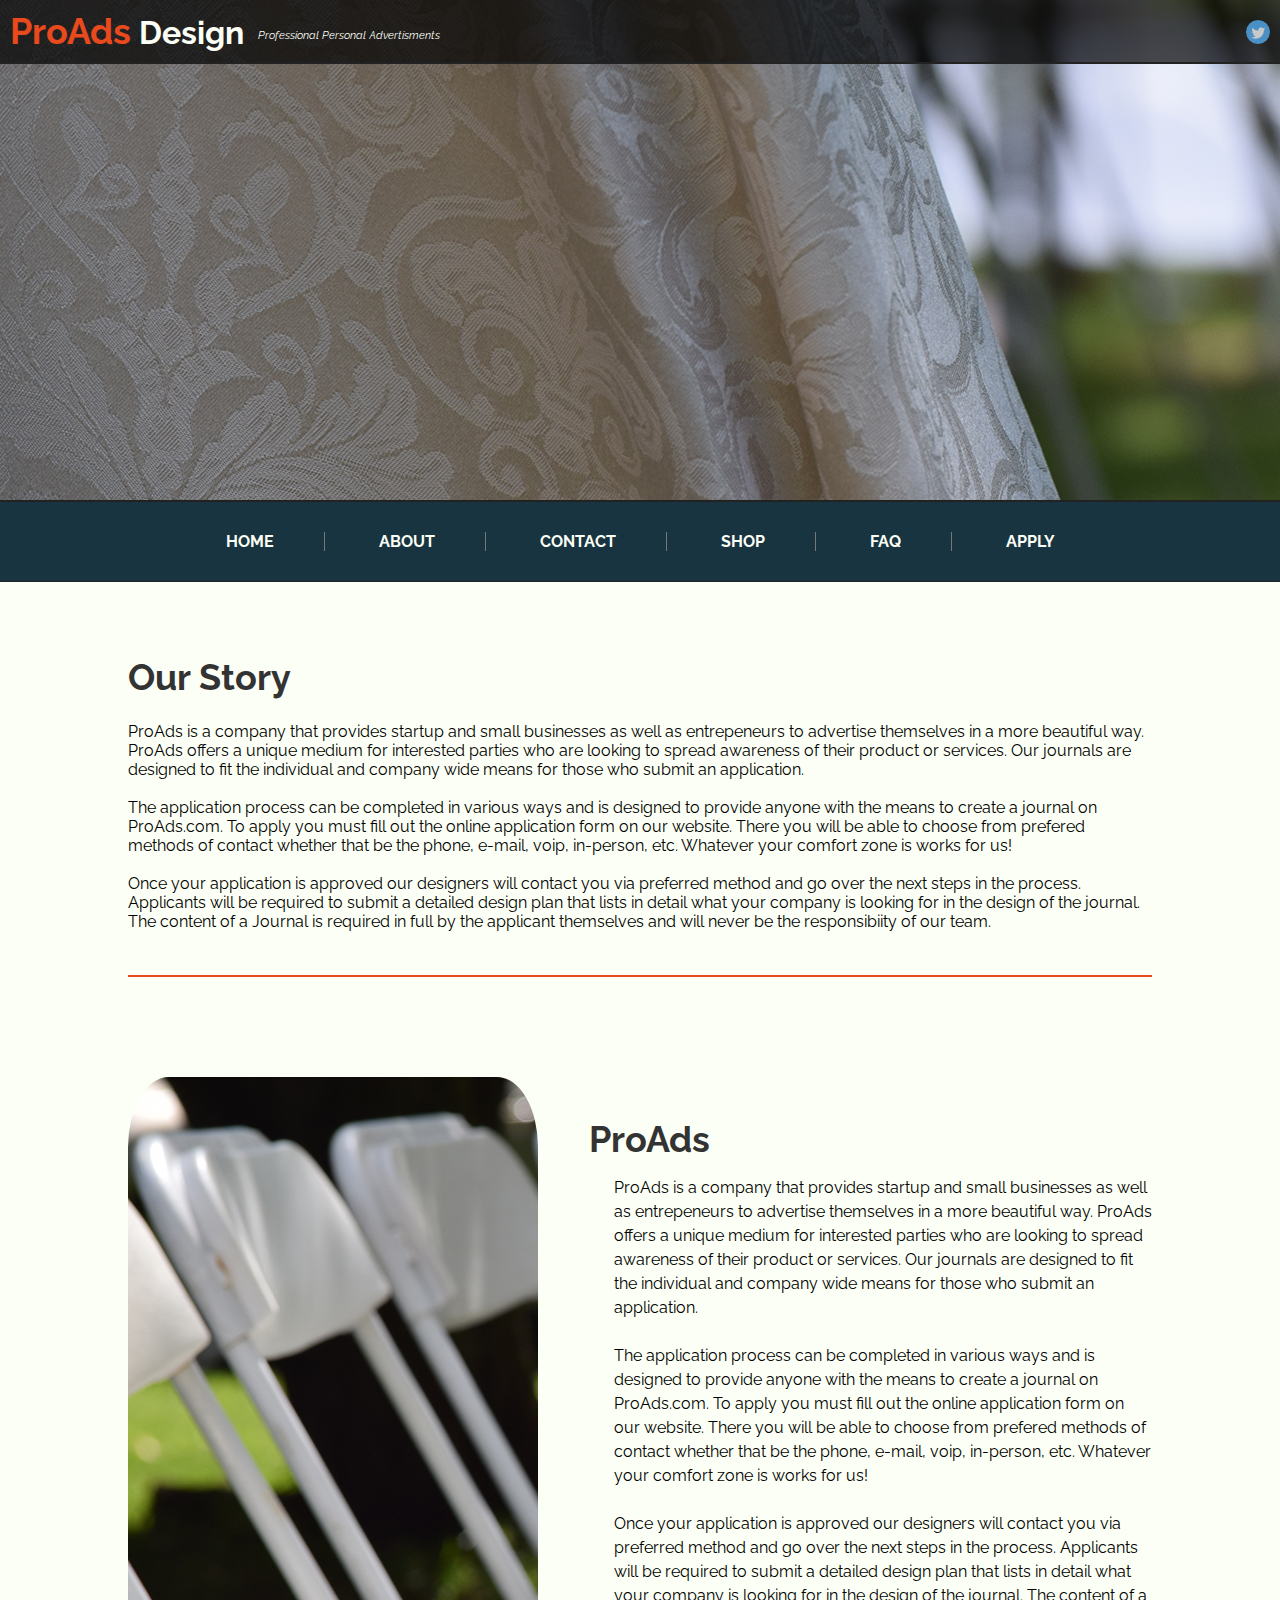
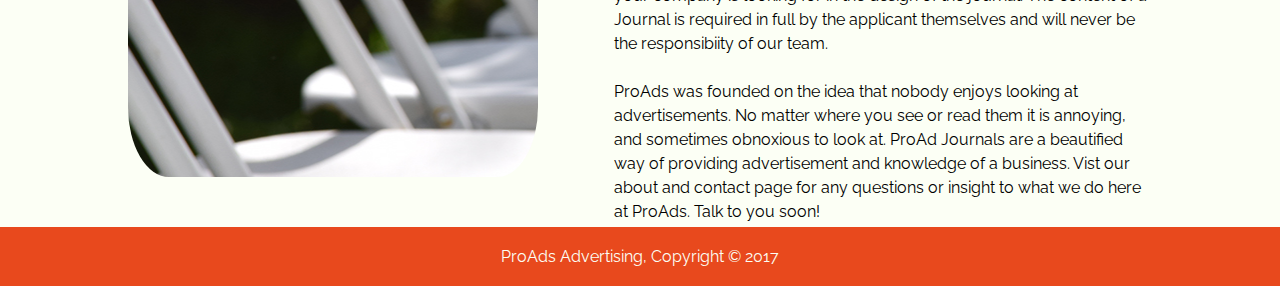
<file: about.html>
<!DOCTYPE html>
<html>
<head>
	<title>About Us</title>
	<link rel="stylesheet" type="text/css" href="css/main.css">
	<meta name="keywords" content="ProAds, ProAds Design, Online Advertising, Online Advertisments, About, About ProAds, Our Story">
</head>
<body>
	<header>
		<div class="container-header">
			<div id="branding">
				<h1><span class="highlight">ProAds</span> Design</h1>
				<p><em>Professional Personal Advertisments</em></p>
				<a href="http://www.twitter.com"><img id="twitter" src="images/twitter.png"></a>
			</div>
			
		</div>
</header>

<section id="about-showcase">
	<div class="container">
	
	</div>
</section>
<div class="container-nav">
	<nav id="nav">
				<ul>
					<li class="current"><a href="index.html">HOME</a></li>
					<li><a href="about.html">ABOUT</a></li>
					<li><a href="contact.html">CONTACT</a></li>
					<li><a href="contact.html">SHOP</a></li>
					<li><a href="faq.html">FAQ</a></li>
					<li class="last"><a href="apply.html">APPLY</a></li>
				</ul>
			</nav>
</div>

<section class="open-statement">
<div class="container-divide">
	<h1>Our Story</h1>
	<p>ProAds is a company that provides startup and small businesses as well as entrepeneurs to advertise themselves in a more beautiful way. ProAds offers a unique medium for interested parties who are looking to spread awareness of their product or services. Our journals are designed to fit the individual and company wide means for those who submit an application.<br><br>

	The application process can be completed in various ways and is designed to provide anyone with the means to create a journal on ProAds.com. To apply you must fill out the online application form on our website. There you will be able to choose from prefered methods of contact whether that be the phone, e-mail, voip, in-person, etc. Whatever your comfort zone is works for us!<br><br>

	Once your application is approved our designers will contact you via preferred method and go over the next steps in the process. Applicants will be required to submit a detailed design plan that lists in detail what your company is looking for in the design of the journal. The content of a Journal is required in full by the applicant themselves and will never be the responsibiity of our team.<br><br>
</p>

</div>
</section>

<section id="journal-section">
	<div class="container">
		<aside>
			<div id="journal-image">
				
			</div>
		</aside>
	
		<article id="article-example">
			<h1>ProAds</h1>
			<div class="indent">
				<p>ProAds is a company that provides startup and small businesses as well as entrepeneurs to advertise themselves in a more beautiful way. ProAds offers a unique medium for interested parties who are looking to spread awareness of their product or services. Our journals are designed to fit the individual and company wide means for those who submit an application.<br><br>

				The application process can be completed in various ways and is designed to provide anyone with the means to create a journal on ProAds.com. To apply you must fill out the online application form on our website. There you will be able to choose from prefered methods of contact whether that be the phone, e-mail, voip, in-person, etc. Whatever your comfort zone is works for us!<br><br>

				Once your application is approved our designers will contact you via preferred method and go over the next steps in the process. Applicants will be required to submit a detailed design plan that lists in detail what your company is looking for in the design of the journal. The content of a Journal is required in full by the applicant themselves and will never be the responsibiity of our team.<br><br>

				ProAds was founded on the idea that nobody enjoys looking at advertisements. No matter where you see or read them it is annoying, and sometimes obnoxious to look at. ProAd Journals are a beautified way of providing advertisement and knowledge of a business. Vist our about and contact page for any questions or insight to what we do here at ProAds. Talk to you soon!<br><br>

	 			</p>
			</div>
			
			</article>
	</div>
</section>


<footer id="about-footer">
	<p>ProAds Advertising, Copyright &copy; 2017</p>
</footer>

</body>
</html>
</file>
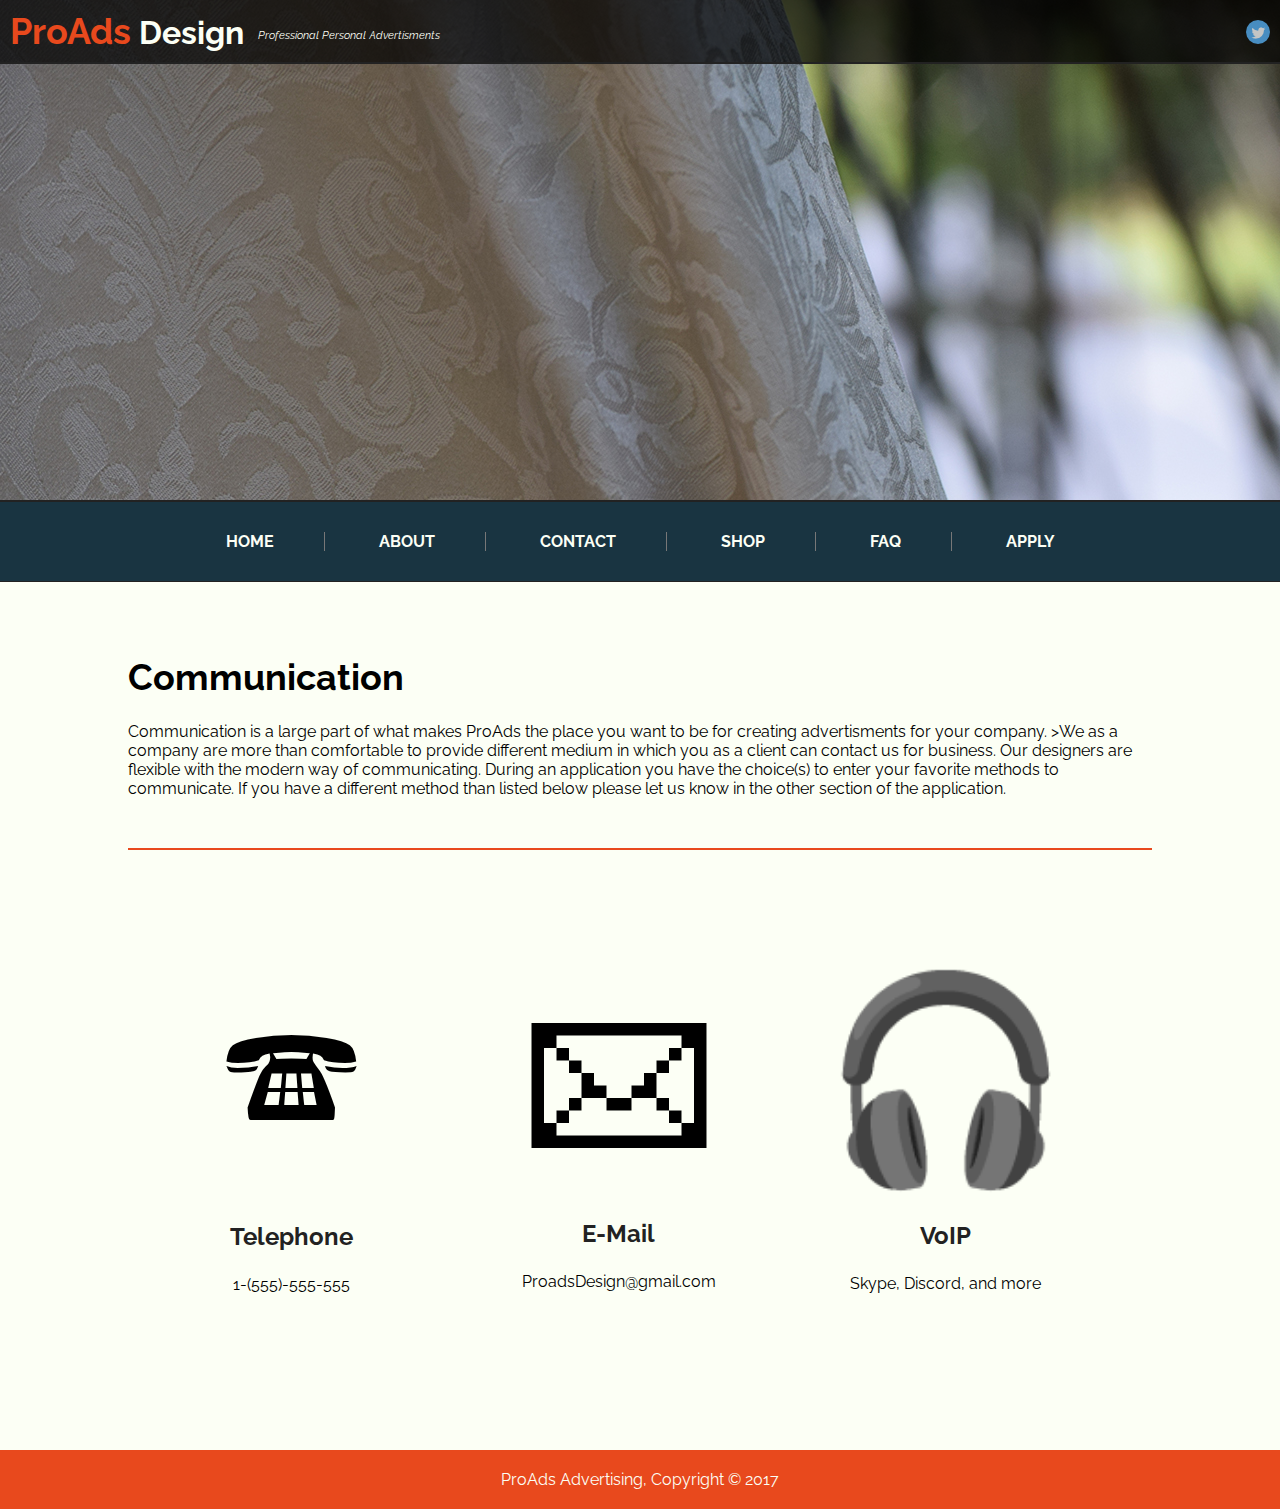
<file: contact.html>
<!DOCTYPE html>
<html>
<head>
	<title>Contact Us</title>
	<link rel="stylesheet" type="text/css" href="css/main.css">
	<meta name="keywords" content="ProAds, ProAds Design, Online Advertising, Online Advertisments, Contact, Contact ProAds, Communicate">
</head>
<body>
	<header>
		<div class="container-header">
			<div id="branding">
				<h1><span class="highlight">ProAds</span> Design</h1>
				<p><em>Professional Personal Advertisments</em></p>
				<a href="http://www.twitter.com"><img id="twitter" src="images/twitter.png"></a>
			</div>
			
		</div>
</header>

<section id="contact-showcase">
	<div class="container">

	</div>
</section>



<div class="container-nav">
	<nav id="nav">
				<ul>
					<li class="current"><a href="index.html">HOME</a></li>
					<li><a href="about.html">ABOUT</a></li>
					<li><a href="contact.html">CONTACT</a></li>
					<li><a href="contact.html">SHOP</a></li>
					<li><a href="faq.html">FAQ</a></li>
					<li class="last"><a href="apply.html">APPLY</a></li>
				</ul>
			</nav>
</div>

<section>

		<div id="communicate">
			<h1>Communication</h1>
			<p>Communication is a large part of what makes ProAds the place you want to be for creating advertisments for your company. >We as a company are more than comfortable to provide different medium in which you as a client can contact us for business. Our designers are flexible with the modern way of communicating. During an application you have the choice(s) to enter your favorite methods to communicate. If you have a different method than listed below please let us know in the other section of the application.</p>
		</div>
		
	
</section>

<section class="contact">
	<section id="featured">
	<div class="container">
		<div class="featured-journal">
			<p class="icon">&#128383;</p>
			<a href="#"><h3>Telephone</h3></a>
			<p>1-(555)-555-555</p>
		</div>
		<div class="featured-journal">
		<p class="icon">&#128386;</p>
		<a href="#"><h3>E-Mail</h3></a>
		<p>ProadsDesign@gmail.com</p>
		</div>
		<div class="featured-journal">
			<p class="icon">&#127911;</p>
			<a href="#"><h3>VoIP</h3></a>
			<p>Skype, Discord, and more</p>
		</div>

	</div>
</section>
</section>

<footer>
	<p>ProAds Advertising, Copyright &copy; 2017</p>
</footer>

</body>
</html>
</file>
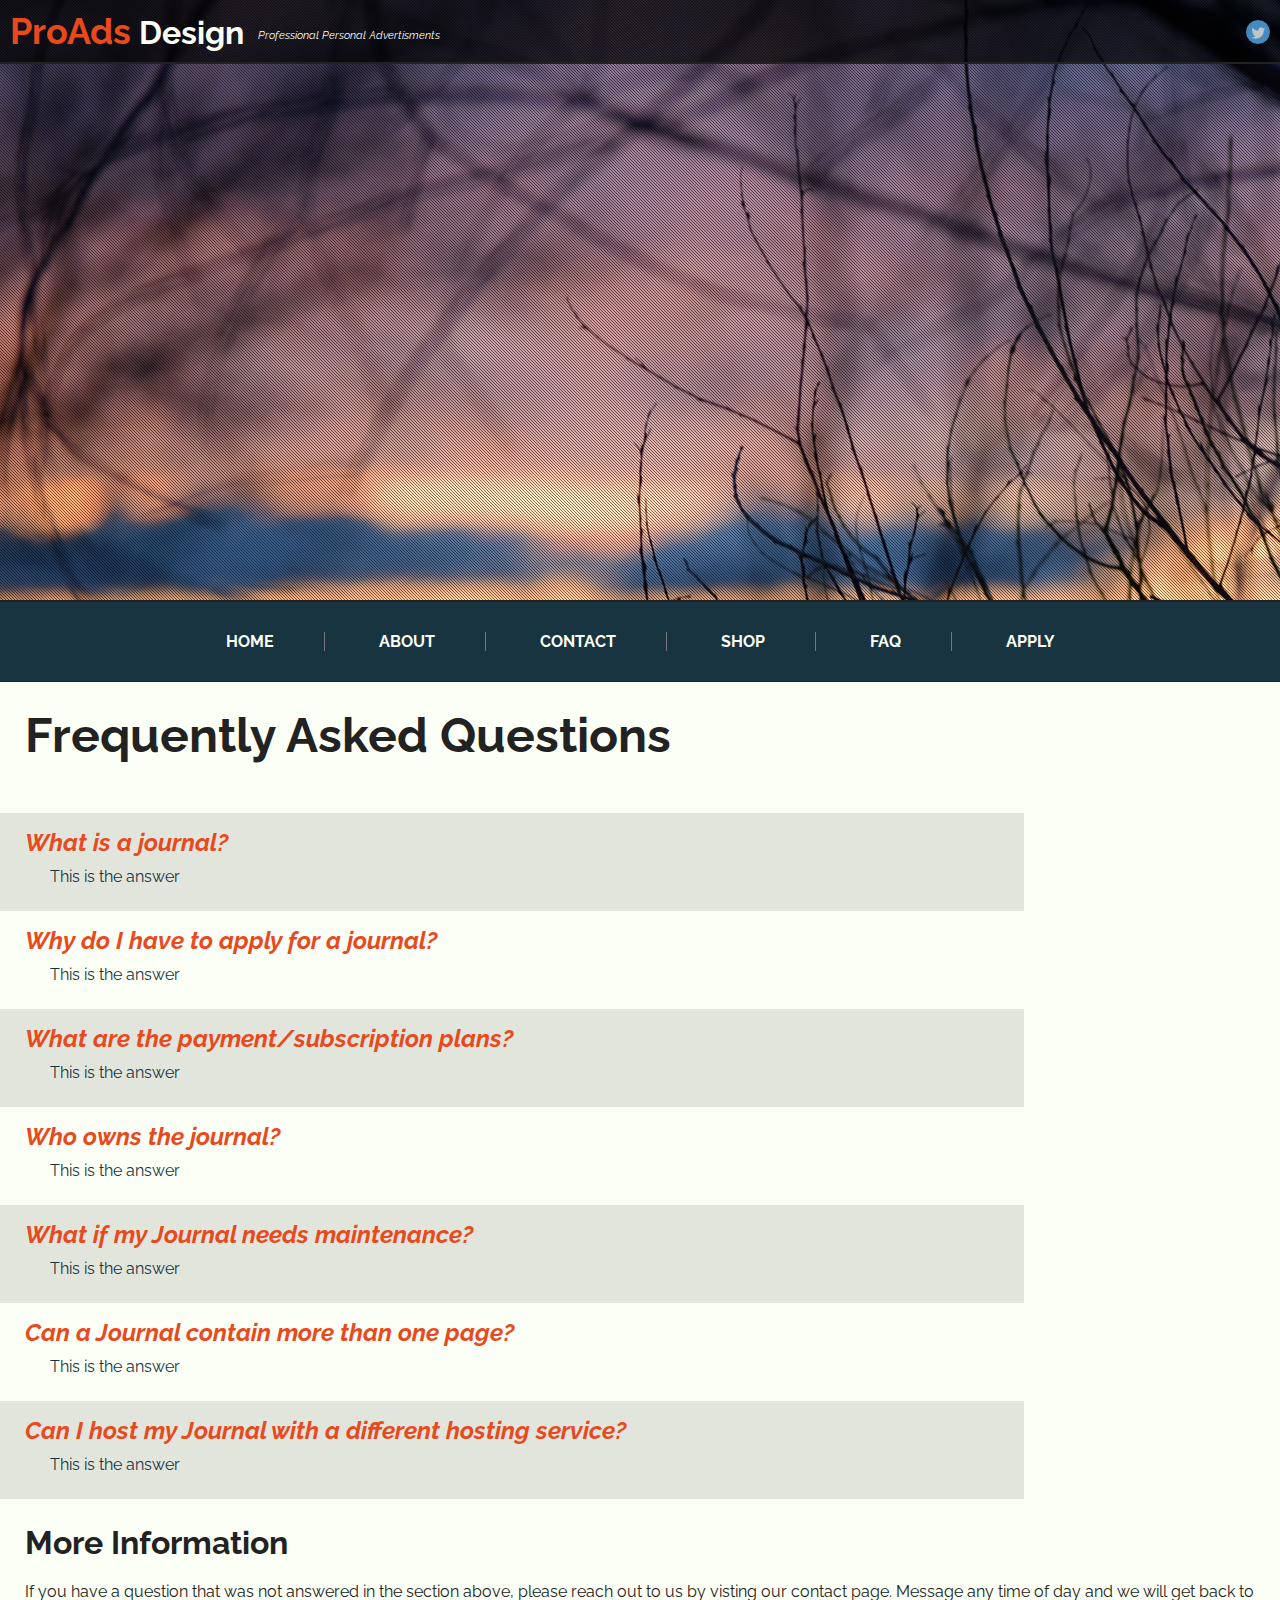
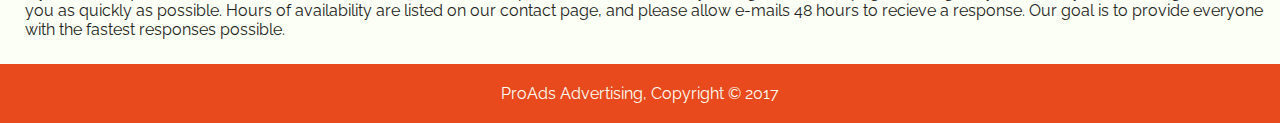
<file: faq.html>
<!DOCTYPE html>
<html>
<head>
	<title>Contact Us</title>
	<link rel="stylesheet" type="text/css" href="css/main.css">
	<meta name="keywords" content="ProAds, ProAds Design, Online Advertising, Online Advertisments, faq, faq ProAds, frequently asked questions, frequently, questions ProAds">
</head>
<body>

<header>
	<div class="container-header">
		<div id="branding">
			<h1><span class="highlight">ProAds</span> Design</h1>
			<p><em>Professional Personal Advertisments</em></p>
			<a href="http://www.twitter.com"><img id="twitter" src="images/twitter.png"></a>
		</div>
	</div>
</header>

<section id="showcase">
	<div class="container">

	</div>
</section>

<div class="container-nav">
	<nav id="nav">
				<ul>
					<li class="current"><a href="index.html">HOME</a></li>
					<li><a href="about.html">ABOUT</a></li>
					<li><a href="contact.html">CONTACT</a></li>
					<li><a href="contact.html">SHOP</a></li>
					<li><a href="faq.html">FAQ</a></li>
					<li class="last"><a href="apply.html">APPLY</a></li>
				</ul>
			</nav>
</div>

<h1 id="faq-headline">Frequently Asked Questions</h1>

<section id="faq">

<div class="faq-container">
<ul>
	<li class="faq-list">
		<h2><em>What is a journal?</em></h2>
		<div class="indent"><p>This is the answer</p></div>
	</li>
	<li class="faq-list">
		<h2><em>Why do I have to apply for a journal?</em></h2>
		<div class="indent"><p>This is the answer</p></div>
	</li>
	<li class="faq-list">
		<h2><em>What are the payment/subscription plans?</em></h2>
		<div class="indent"><p>This is the answer</p></div>
	</li>
	<li class="faq-list">
		<h2><em>Who owns the journal?</em></h2>
		<div class="indent"><p>This is the answer</p></div>
	</li>
	<li class="faq-list">
		<h2><em>What if my Journal needs maintenance?</em></h2>
		<div class="indent"><p>This is the answer</p></div>
	</li>
	<li class="faq-list">
		<h2><em>Can a Journal contain more than one page?</em></h2>
		<div class="indent"><p>This is the answer</p></div>
	</li>
	<li class="faq-list">
		<h2><em>Can I host my Journal with a different hosting service?</em></h2>
		<div class="indent"><p>This is the answer</p></div>
	</li>
</ul>
	
</div>

</section>

<section id="more-info">
	<div class="more-info-container">
		<h1>More Information</h1>
		<p>If you have a question that was not answered in the section above, please reach out to us by visting our contact page. Message any time of day and we will get back to you as quickly as possible. Hours of availability are listed on our contact page, and please allow e-mails 48 hours to recieve a response. Our goal is to provide everyone with the fastest responses possible.</p>
	</div>
</section>

<footer>
	<p>ProAds Advertising, Copyright &copy; 2017</p>
</footer>

</body>
</html>
</file>
<file: css/main.css>
@import url('https://fonts.googleapis.com/css?family=Raleway:300,400,700');
@import url('https://fonts.googleapis.com/css?family=Kaushan+Script');

/* colors 

White - #FCFFF5
Gray - #D1DBBD
Greenish Gray - #91AA9D
Satin blue - #3E606F
Darker Blue - #193441
Orange - #e8491d

*/

body {
	font-family: 'Raleway', sans-serif;
	padding: 0;
	margin: 0;
	background-color: #FCFFF5;
}

/* global */

#twitter {
	float: right;
	margin: 0;
	opacity: .8;
	padding: 10px 0 0 0;
}

#twitter:hover {
	opacity: 1;
	transition: .5s ease-in-out;
}

.container {
	width: 80%;
	margin: auto;
	overflow: hidden;
}

ul {
	margin: 0;
	padding: 0;
	list-style-type: none;
}

a.btn-watch {
	display: inline-block;
	margin-top: 15px;
	background-color: #e8491d;
	border-radius: 10px;
	padding: 10px 30px;
	text-decoration: none;
	color: #FCFFF5;
}

a.btn-watch:hover {
	transition: .5s ease;
	background-color: rgba(255,255,255,.3);
}


/* header */ 

header {
	position: absolute;
	width: 100%;
	background-color: rgba(0,0,0, .7); 
	color: #FCFFF5;
	padding: 0;
	min-height: 50px;
	z-index: 2;
	border-bottom: 2px solid #222;
}

header #branding h1, p{
	display: inline;
	margin: 0;
}

header #branding {
	padding: 10px;
}

header #branding p{
	font-size: 11px;
	margin-left: 10px;
	position: relative;
	bottom: 5px;
}

header .highlight {
	color: #e8491d;
	font-size: 36px;
}

/* nav */

#nav {
	text-align: center;
}

nav li {
	display: inline;
	border-right: 1px solid #777;
}

.container-nav {
	padding: 30px 0;
	border-top: 2px solid #222;
	border-bottom: 1px solid #222;
	background-color: #193441;
}

.container-nav a{
	padding: 0 50px;
	font-weight: bolder;
	text-decoration: none;
	color: #FCFFF5;
}

nav a {
	color: #FCFFF5;
}

#nav a:visited {
	color: #FCFFF5;
}

#nav a:hover {
	transition: .5s ease;
	color: #e8491d;
}

.last {
	border: none;
}

/* showcase */


.container-show h1{
	margin: 325px 50px 20px 0px;
	font-size: 55px;
	text-shadow: 2px 5px 5px #222;
}

#showcase {
	min-height: 600px;
	background: url(../images/showcase.jpg) no-repeat;
	text-align: center;
	color: #FCFFF5;
	z-index: -1;
}


#showcase:after {
    content: "";
    background: url('../images/texture.png') repeat;
    opacity: .5;
    position: absolute;
    top: 0;
    left: 0;
    right: 0;
    left: 0;
    min-height: 600px;
    z-index: 1;
    
}

#showcase h1 {
	margin: 325px 0 25px 0;
	font-size: 55px;
	text-shadow: 2px 5px 5px #222;
}

#showcase {
	font-size: 20px;
}



/* news */

#why {
	width: 100%;
	height: 500px;
	background-color: #193441;
	border-top: 1px solid #193441;

}


#why-choose {
	width: calc(100% - 900px);
	padding: 20px 0 0 20px;
	float: left;
	color: #FCFFF5;
}

#why-choose h2 {
	font-size: 36px;
	color: #FCFFF5;
}

#create-journal {
	width: 100%;
	margin: auto;
	height: 500px;
	color: #FCFFF5;
	background-color: #193441;
	text-align: center;
	position: relative;
    z-index: 1;
}

#create-journal #bg{
    position: absolute;
    z-index: -1;
    top: 0;
    bottom: 0;
    left: 0;
    right: 0;
    background: url(../video/coding.gif) ;
    opacity: .2;
    width: 100%;
    height: 100%;
}

#create-pad {
	padding: 125px;
	margin: 0px 300px;

}

#create-journal h3 {
	font-size: 42px;
	color: #e8491d;
	margin: 0 0 25px 0;
}

#announce h2 {
	font-size: 24px;
	color: #e8491d;
}

#news li {
	margin-left: 25px;
	list-style-type: circle;
}

div a {
	color: #FCFFF5;
	text-decoration: none;
	
}

div a:visited {
	color: #FCFFF5;
}

div a:hover {
	transition: .2s ease;
	color: #e8491d;
}

/* About.html showcase */

#about-showcase {
	min-height: 500px;
	background: url('../images/about-showcase.jpg') no-repeat 0 -600px;
	text-align: center;
	color: #FCFFF5;
}

#about-showcase h1 {
	margin: 200px 0 0 0;
	font-size: 55px;
	text-shadow: 2px 5px 5px #222;
}

#about-showcase {
	font-size: 20px;
}

/* contact.html showcase */

#contact-showcase {
	min-height: 500px;
	background: url('../images/contact-showcase.jpg') no-repeat 0 -300px;
	text-align: center;
	color: #FCFFF5;
}

#contact-showcase h1 {
	margin: 150px 0 0 0;
	font-size: 55px;
	text-shadow: 2px 5px 5px #222;
}

#contact-showcase {
	font-size: 20px;
}


/* featured */

#featured {
	min-height: 500px;
	margin: 100px 0 0 0;
	clear: both;

}

#featured .featured-journal {
	float: left;
	width: 30%;
	padding: 10px;
	text-align: center;
}

#featured .featured-journal img {
		height: 250px;
		padding: 5px;
		border-radius: 50%;
}

.image {
  opacity: 1;
  transition: 1s ease;
  backface-visibility: hidden;
}



.featured-journal:hover .image {
  opacity: 0.3;
  transform: scale(1.1, 1.1);
  -ms-transform: scale(1.1, 1.1);
  -webkit-transform: scale(1.1, 1.1);
  transition: 1s ease;


}

/* discover proads */

#about-home {
	min-height: 500px;
	background-color: #FCFFF5;
	text-align: center;
	color: #193441;
}

#about-home h1 {
	margin: 100px 0 10px 0;
	font-size: 55px;
}

#about-home {
	font-size: 20px;
}

.container-section {
	width: 70%;
	margin: auto;
	padding-top: 25px;
}

/* template search */

.search-box {
	font-size: 24px;
	height: 125px;
	text-align: center;
}

.search-box-input {
	font-size: inherit;
	text-align: center;
	width: 25%;
	background: none;
	border: .1em solid #ccc;
	border-radius: 20px;
	margin-top: 20px;
	padding: 15px;
}

.search-box-input:hover,
.search-box-input:focus {
	transition: .8s ease;
	opacity: .7;
	border-color: #999;
	background-color: rgba(252, 255, 245, .1);
	outline: none;
}


/* about.html journal */

#journal-image {
	background: url('../images/journal-example.jpg') no-repeat -100px 0;
	width: 40%;
	height: 700px;
	float: left;'
	margin-bottom: 50px;
	margin-right: 25px;
	background-color: #193441;
	border-radius: 10%;
}

#article-example {
	float: right;
	width: 55%;
	height: 700px;
	margin-top: 50px;
	line-height: 24px;
	padding: 0;
}

#article-example h1{
	font-size: 36px;
	margin: 0 0 25px 0;
	padding: 0;
	color: #333;
}

#journal-section {
	margin-top: 100px;

}

.open-statement {
	margin-top: 50px;

}

.container-divide {
	width: 80%;
	margin: auto;
	overflow: hidden;
	padding-bottom: 25px;
	border-bottom: 2.5px solid #e8491d;
}

.container-divide h1{
	font-size: 36px;
	color: #333;
}

/* contact page */

.icon {
	font-size: 200px;
}

.contact h3{
	font-size: 24px;
}
.contact a{
	color: #222;
	text-decoration: none;
}

.contact a:visited {
	color: #222;
}

.contact a:hover {
	transition: .5s ease;
	color: #e8491d;
}

#communicate {
	width: 80%;
	padding: 50px 0px;
	margin: auto;
	text-align: left;
	border-bottom: 2.5px solid #e8491d;

}

#communicate h1 {
	font-size: 36px;
}

/* faq */


#faq-showcase {
	background-color: #3E606F;
}

#faq-headline {
	font-size: 48px;
	color: #222;
	margin: 25px 0px 0px 25px;
}

.faq-container {
	width: 80%;
	margin: 50px 0px 25px 0px;
}

.faq-container h2 {
	color: #e8491d;
	padding: 0;
	margin: 0 0 10px 0;
}

.faq-container p {
	color: #193441;
}

.faq-container li {
	padding: 15px 0px 25px 25px;
}

.faq-container li:nth-child(odd) {
	background-color: rgba(0,0,0,.1);
}

.indent {
	margin-left: 25px;
}

#more-info {
	padding: 0;
	margin: 0;
}

.more-info-container {
	color: #222;
	padding: 0px 0px 25px 25px;
}

/* footer **/

footer {
	color: #FCFFF5;
	padding: 20px;
	background-color: #e8491d;
	text-align: center;

}

#about-footer {
	clear: both;
}
</file>
